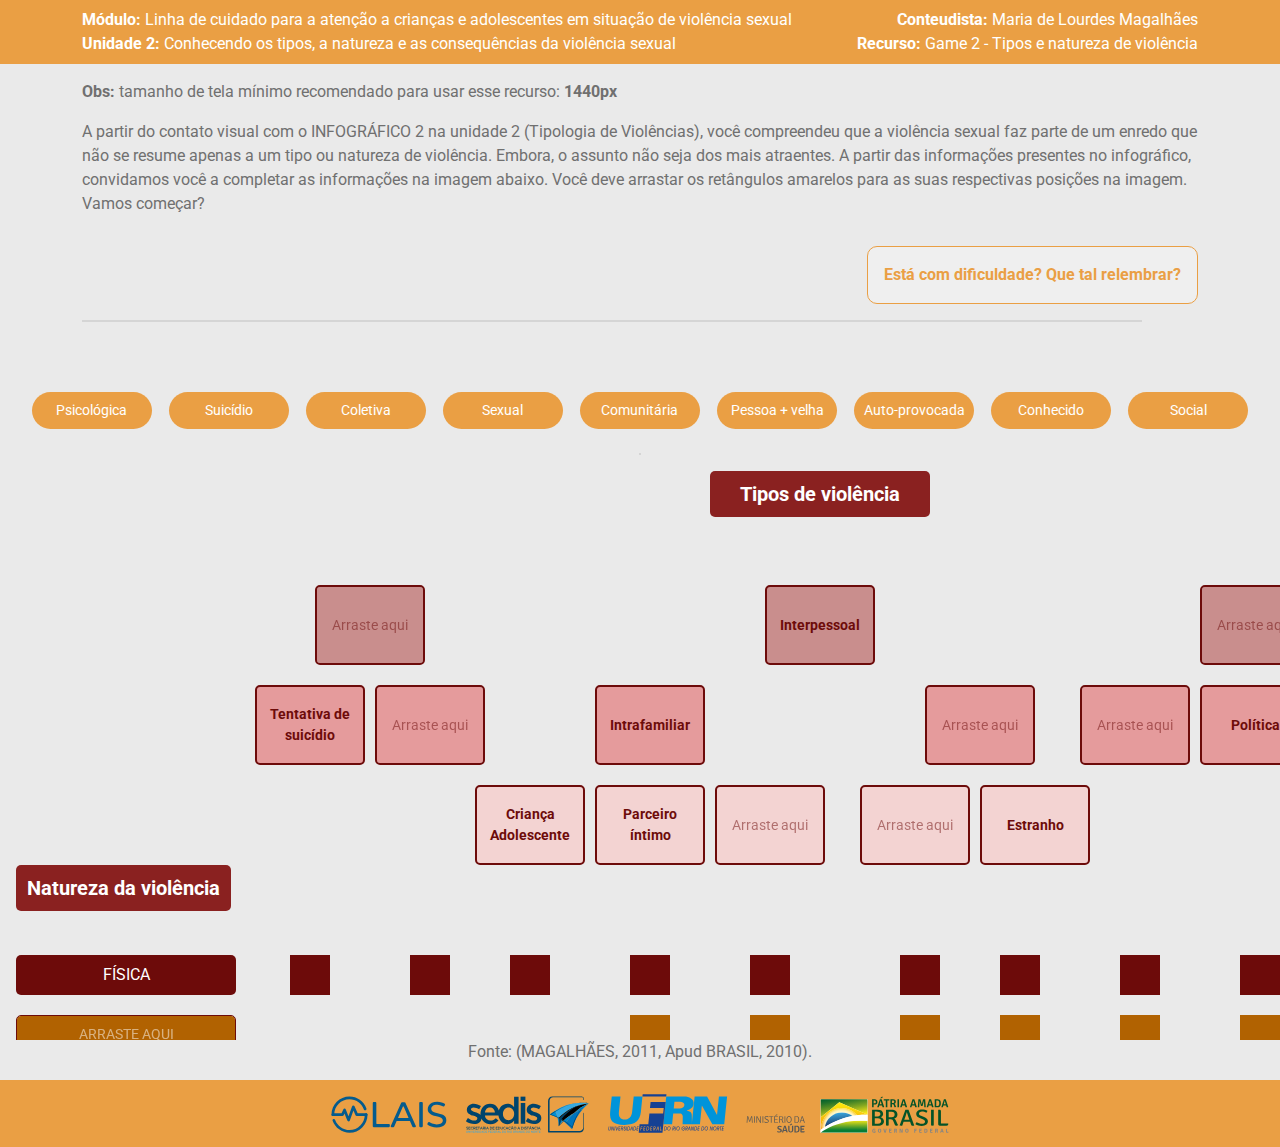
<file: index.html>
<!DOCTYPE htms>
<htms lang="en">

  <head>
    <meta charset="UTF-8" />
    <meta name="viewport" content="width=device-width, initial-scale=1.0" />
    <meta http-equiv="X-UA-Compatible" content="ie=edge" />
    <title>Linha de cuidado</title>
    <link rel="stylesheet" href="bootstrap/css/bootstrap.min.css" />
    <link rel="stylesheet" href="css/main.min.css" />
  </head>

  <body>
    <div class="navbar">
      <div class="container">
        <span>
          <strong>Módulo:</strong>
          Linha de cuidado para a atenção a crianças e adolescentes em situação de violência sexual
        </span>
        <span>
          <strong>
            Conteudista:
          </strong>
          Maria de Lourdes Magalhães
        </span>
        <span>
          <strong>
            Unidade 2:
          </strong>
          Conhecendo os tipos, a natureza e as consequências da violência sexual
        </span>
        <span>
          <strong>
            Recurso:
          </strong>
          Game 2 - Tipos e natureza de violência
        </span>
      </div>
    </div>
    <section class="mainPanel">
      <div class="container mt-3">
        <p class="obs"><strong>Obs:</strong> tamanho de tela mínimo recomendado para usar esse recurso:
          <strong>1440px</strong>
        </p>
        <p class="obs">
          A partir do contato visual com o INFOGRÁFICO 2 na unidade 2 (Tipologia de Violências), você compreendeu que a
          violência sexual faz parte de um enredo que não se resume apenas a um tipo ou natureza de violência. Embora, o
          assunto não seja dos mais atraentes. A partir das informações presentes no infográfico, convidamos você a
          completar as informações na imagem abaixo. Você deve arrastar os retângulos amarelos para as suas respectivas
          posições na imagem. Vamos começar?
        </p>
        <div class="d-flex justify-content-between align-items-baseline">
          <h4 class="panel-title"></h4>
          <button type="button" class="open" onclick="openModal();" id="modal3">Está com dificuldade? Que tal
            relembrar?</button>
        </div>
        <hr class="h-line" />
        <div class="score-panel">
          <span class="ncards-panel">Títulos:<span class="ms-2" id="number-card">9</span>/9</span>
          <span class="score">Acertos: <span class="ms-2" id="actual-score">0</span>/9</span>
        </div>
      </div>
      <section class="">
        <section class="titulos col">
          <div class="title-card" draggable="true" name="01">
            <span>
              Psicológica
            </span>
          </div>
          <div class="title-card" draggable="true" name="02">
            <span>
              Suicídio
            </span>
          </div>
          <div class="title-card" draggable="true" name="03">
            <span>
              Coletiva
            </span>
          </div>
          <div class="title-card" draggable="true" name="04">
            <span>
              Sexual
            </span>
          </div>
          <div class="title-card" draggable="true" name="05">
            <span>
              Comunitária
            </span>
          </div>
          <div class="title-card" draggable="true" name="06">
            <span>
              Pessoa + velha
            </span>
          </div>
          <div class="title-card" draggable="true" name="07">
            <span>
              Auto-provocada
            </span>
          </div>
          <div class="title-card" draggable="true" name="08">
            <span>
              Conhecido
            </span>
          </div>
          <div class="title-card" draggable="true" name="09">
            <span>
              Social
            </span>
          </div>
        </section>
        <div class="v-line"></div>
        <section class="conteudos">
          <div class="titulo1">
            <span>
              <h2>Tipos de violência</h2>
            </span>
          </div>
          <div class="titulo2">
            <span>
              <h2>Natureza da violência</h2>
            </span>
          </div>
          <div class="card-conteudo a1 empty" name="07">
            <span id="tip07">
              Arraste aqui
            </span>
          </div>
          <div class="card-conteudo a2">
            <span>
              <p>Interpessoal</p>
            </span>
          </div>
          <div class="card-conteudo a3 empty" name="03">
            <span id="tip03">
              Arraste aqui
            </span>
          </div>
          <div class="card-conteudo b1">
            <span>
              <p>Tentativa de suicídio</p>
            </span>
          </div>
          <div class="card-conteudo b2 empty" name="02">
            <span id="tip02">
              Arraste aqui
            </span>
          </div>
          <div class="card-conteudo b3">
            <span>
              <p>Intrafamiliar</p>
            </span>
          </div>
          <div class="card-conteudo b4 empty" name="05">
            <span id="tip05">
              Arraste aqui
            </span>
          </div>
          <div class="card-conteudo b5 empty" name="09">
            <span id="tip09">
              Arraste aqui
            </span>
          </div>
          <div class="card-conteudo b6">
            <span>
              <p>Política</p>
            </span>
          </div>
          <div class="card-conteudo b7">
            <span>
              <p>Econômica</p>
            </span>
          </div>
          <div class="card-conteudo c1">
            <span>
              <p>Criança Adolescente</p>
            </span>
          </div>
          <div class="card-conteudo c2">
            <span>
              <p>Parceiro íntimo</p>
            </span>
          </div>
          <div class="card-conteudo c3 empty" name="06">
            <span id="tip06">
              Arraste aqui
            </span>
          </div>
          <div class="card-conteudo c4 empty" name="08">
            <span id="tip08">
              Arraste aqui
            </span>
          </div>
          <div class="card-conteudo c5">
            <span>
              <p>Estranho</p>
            </span>
          </div>
          <div class="card-conteudo d1">
            <span>
              <p>Física</p>
            </span>
          </div>
          <div class="card-conteudo d2 empty" name="04">
            <span id="tip04">
              Arraste aqui
            </span>
          </div>
          <div class="card-conteudo d3 empty" name="01">
            <span id="tip01">
              Arraste aqui
            </span>
          </div>
          <div class="card-conteudo d4">
            <span>
              <p>Negligência/ abandono</p>
            </span>
          </div>
          <span class="square s10"></span>
          <span class="square s11"></span>
          <span class="square s12"></span>
          <span class="square s13"></span>
          <span class="square s14"></span>
          <span class="square s15"></span>
          <span class="square s16"></span>
          <span class="square s17"></span>
          <span class="square s18"></span>
          <span class="square s19"></span>


          <span class="square s22"></span>
          <span class="square s23"></span>
          <span class="square s24"></span>
          <span class="square s25"></span>
          <span class="square s26"></span>
          <span class="square s27"></span>
          <span class="square s28"></span>
          <span class="square s29"></span>

          <span class="square s30"></span>
          <span class="square s31"></span>
          <span class="square s32"></span>
          <span class="square s33"></span>
          <span class="square s34"></span>
          <span class="square s35"></span>
          <span class="square s36"></span>
          <span class="square s37"></span>
          <span class="square s38"></span>
          <span class="square s39"></span>

          <span class="square s40"></span>
          <span class="square s41"></span>
          <span class="square s42"></span>
          <span class="square s43"></span>
          <span class="square s44"></span>
          <span class="square s45"></span>
          <span class="square s46"></span>
          <span class="square s47"></span>
          <span class="square s48"></span>
          <span class="square s49"></span>


        </section>
      </section>

    </section>
    <section class="footer">
      <p>Fonte: (MAGALHÃES, 2011, Apud BRASIL, 2010). </p>

      <div class="d-flex justify-content-center align-items-center">
        <img src="logos.svg" alt="">
      </div>
    </section>
    <div class="modal" tabindex="-1" role="dialog" id="myModal">
      <div class="modal-dialog" role="document">
        <div class="modal-content">
          <div class="modal-header">
            <h5 class="modal-title">Parabéns! Você completou!</h5>
            <button type="button" class="close" data-dismiss="modal" aria-label="Close" onclick="close();" id="close">
              <span aria-hidden="false">&times;</span>
            </button>
          </div>
          <div class="modal-footer">
            <button type="button" class="btn btn-secondary" data-dismiss="modal" onclick="close();" id="close1">
              Fechar
            </button>
          </div>
        </div>
      </div>
    </div>

    <div class="modal" tabindex="-2" role="dialog" id="myModal-again">
      <div class="modal-dialog" role="document">
        <div class="modal-content">
          <div class="modal-header">
            <h5 class="modal-title">Quase lá!</h5>
            <button type="button" class="close" data-dismiss="modal" aria-label="Close" onclick="close_again();"
              id="close-again">
              <span aria-hidden="false">&times;</span>
            </button>
          </div>
          <div class="modal-body">
            <p>
              Você ainda não acertou todas.
              Tente novamente.
            </p>
          </div>
          <div class="modal-footer">
            <button type="button" class="btn btn-secondary" data-dismiss="modal" onclick="close_again();"
              id="close1-again">
              Fechar
            </button>
          </div>
        </div>
      </div>
    </div>

    <div class="modal" tabindex="-3" role="dialog" id="checkMap">
      <div class="modal-dialog" role="document">
        <div class="modal-content">
          <div class="modal-header">
            <h5 class="modal-title">Reveja o mapa</h5>
            <button type="button" class="close" data-dismiss="modal" aria-label="Close" onclick="close_three();"
              id="close3">
              <span aria-hidden="false">&times;</span>
            </button>
          </div>
          <div class="modal-body">
            <section class="conteudos">
              <div class="titulo1">
                <span>
                  <h2>Tipos de violência</h2>
                </span>
              </div>
              <div class="titulo2">
                <span>
                  <h2>Natureza da violência</h2>
                </span>
              </div>
              <div class="card-conteudo a1">
                <span>
                  <p>Autoprovocada</p>
                </span>
              </div>
              <div class="card-conteudo a2">
                <span>
                  <p>Interpessoal</p>
                </span>
              </div>
              <div class="card-conteudo a3">
                <span>
                  <p>Coletiva</p>
                </span>
              </div>
              <div class="card-conteudo b1">
                <span>
                  <p>Tentativa de suicídio</p>
                </span>
              </div>
              <div class="card-conteudo b2">
                <span>
                  <p>Suicídio</p>
                </span>
              </div>
              <div class="card-conteudo b3">
                <span>
                  <p>Intrafamiliar</p>
                </span>
              </div>
              <div class="card-conteudo b4">
                <span>
                  <p>Comunitária</p>
                </span>
              </div>
              <div class="card-conteudo b5">
                <span>
                  <p>Social</p>
                </span>
              </div>
              <div class="card-conteudo b6">
                <span>
                  <p>Política</p>
                </span>
              </div>
              <div class="card-conteudo b7">
                <span>
                  <p>Econômica</p>
                </span>
              </div>
              <div class="card-conteudo c1">
                <span>
                  <p>Criança Adolescente</p>
                </span>
              </div>
              <div class="card-conteudo c2">
                <span>
                  <p>Parceiro íntimo</p>
                </span>
              </div>
              <div class="card-conteudo c3">
                <span>
                  <p>Pessoa + velha</p>
                </span>
              </div>
              <div class="card-conteudo c4">
                <span>
                  <p>Conhecido</p>
                </span>
              </div>
              <div class="card-conteudo c5">
                <span>
                  <p>Estranho</p>
                </span>
              </div>
              <div class="card-conteudo d1">
                <span>
                  <p>Física</p>
                </span>
              </div>
              <div class="card-conteudo d2">
                <span>
                  <p>Sexual</p>
                </span>
              </div>
              <div class="card-conteudo d3">
                <span>
                  <p>Psicológica</p>
                </span>
              </div>
              <div class="card-conteudo d4">
                <span>
                  <p>Negligência/ abandono</p>
                </span>
              </div>
              <span class="square s10"></span>
              <span class="square s11"></span>
              <span class="square s12"></span>
              <span class="square s13"></span>
              <span class="square s14"></span>
              <span class="square s15"></span>
              <span class="square s16"></span>
              <span class="square s17"></span>
              <span class="square s18"></span>
              <span class="square s19"></span>


              <span class="square s22"></span>
              <span class="square s23"></span>
              <span class="square s24"></span>
              <span class="square s25"></span>
              <span class="square s26"></span>
              <span class="square s27"></span>
              <span class="square s28"></span>
              <span class="square s29"></span>

              <span class="square s30"></span>
              <span class="square s31"></span>
              <span class="square s32"></span>
              <span class="square s33"></span>
              <span class="square s34"></span>
              <span class="square s35"></span>
              <span class="square s36"></span>
              <span class="square s37"></span>
              <span class="square s38"></span>
              <span class="square s39"></span>

              <span class="square s40"></span>
              <span class="square s41"></span>
              <span class="square s42"></span>
              <span class="square s43"></span>
              <span class="square s44"></span>
              <span class="square s45"></span>
              <span class="square s46"></span>
              <span class="square s47"></span>
              <span class="square s48"></span>
              <span class="square s49"></span>


            </section>
          </div>
        </div>
      </div>
    </div>
  </body>
  <script src="js/jquery/jquery.min.js"></script>
  <script src="bootstrap/js/bootstrap.bundle.min.js"></script>
  <script src="js/main.js"></script>
  <script>
    document.getElementById("close").onclick = close;
    document.getElementById("close1").onclick = close;
    function close() {
      const modal = document.querySelector("#myModal");
      modal.remove("show");
      modal.setAttribute("aria-hidden", "true");
      modal.setAttribute("style", "display: none");
      //location.reload();
    }
    document.getElementById("close-again").onclick = close_again;
    document.getElementById("close1-again").onclick = close_again;
    function close_again() {
      const modal = document.querySelector("#myModal-again");
      modal.className = "modal";
      modal.setAttribute("aria-hidden", "true");
      modal.setAttribute("style", "display: none");
    }

    //document.getElementById("modal3").onclick = openModal();
    //document.getElementById("close3").onclick = close_three();
    function close_three() {
      const modal = document.querySelector("#checkMap");
      modal.className = "modal";
      modal.setAttribute("aria-hidden", "true");
      modal.setAttribute("style", "display: none");
    }
    function openModal() {
      const modal3 = document.querySelector("#checkMap");
      console.log(modal3);
      modal3.className += " show";
      modal3.setAttribute("aria-hidden", "false");
      modal3.setAttribute("style", "display: block");
    }
  </script>

</htms>
</file>
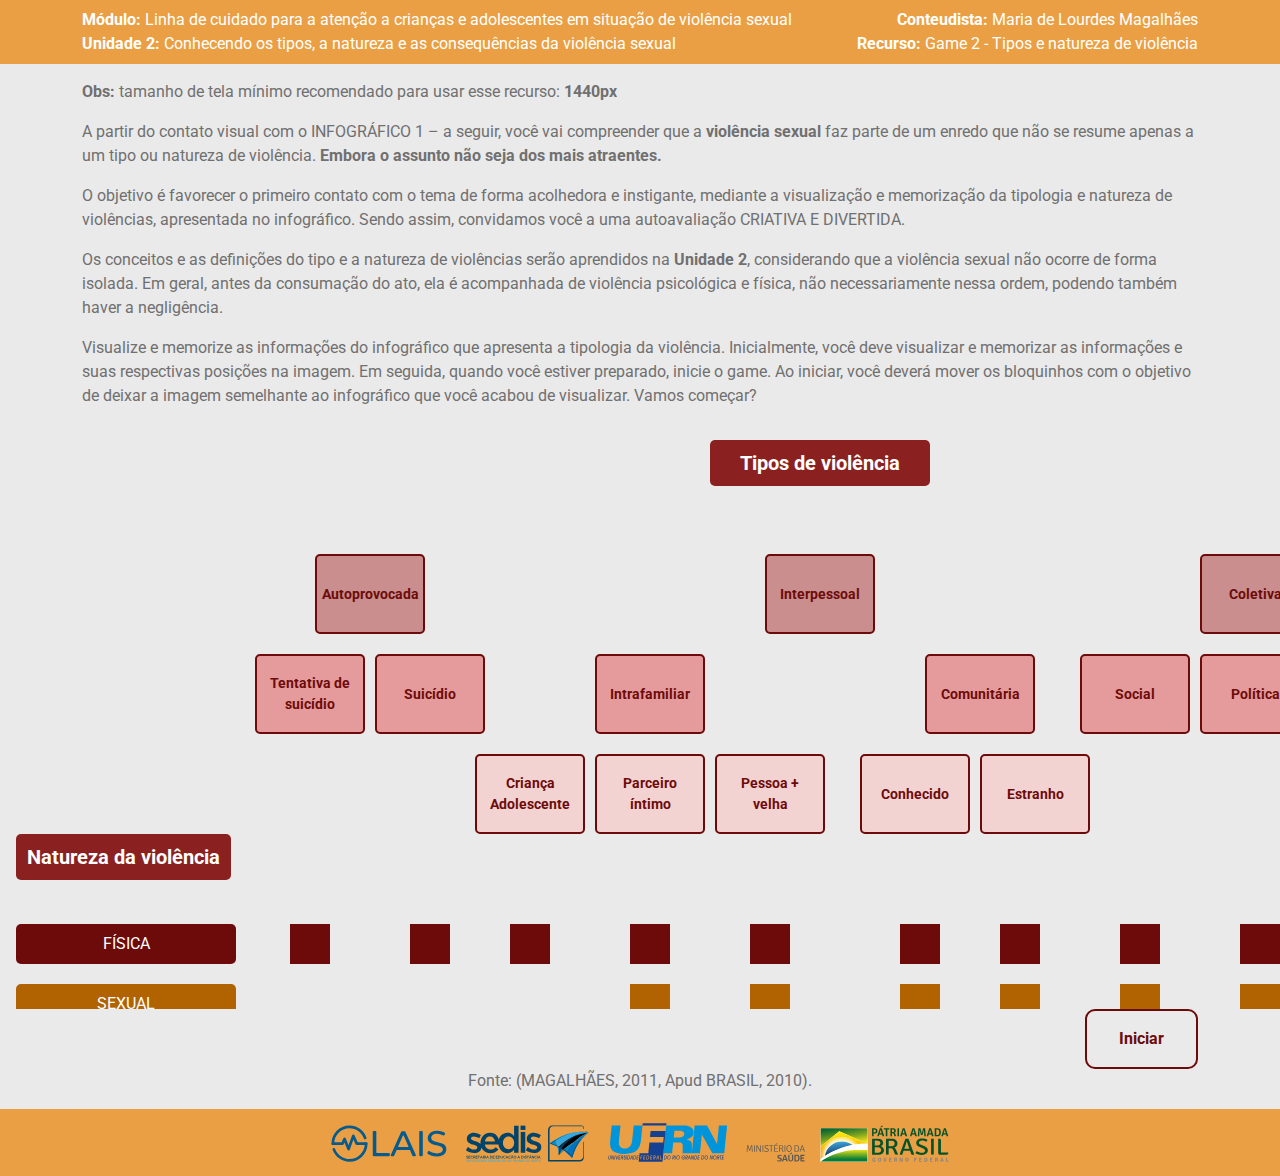
<file: inicio.html>
<!DOCTYPE html>
<html lang="en">

<head>
    <meta charset="UTF-8" />
    <meta name="viewport" content="width=device-width, initial-scale=1.0" />
    <meta http-equiv="X-UA-Compatible" content="ie=edge" />
    <title>Linha de cuidado</title>
    <link rel="stylesheet" href="bootstrap/css/bootstrap.min.css" />
    <link rel="stylesheet" href="css/main.min.css" />
</head>

<body>
    <div class="navbar">
        <div class="container">
            <span>
                <strong>Módulo:</strong>
                Linha de cuidado para a atenção a crianças e adolescentes em situação de violência sexual
            </span>
            <span>
                <strong>
                    Conteudista:
                </strong>
                Maria de Lourdes Magalhães
            </span>
            <span>
                <strong>
                    Unidade 2:
                </strong>
                Conhecendo os tipos, a natureza e as consequências da violência sexual
            </span>
            <span>
                <strong>
                    Recurso:
                </strong>
                Game 2 - Tipos e natureza de violência
            </span>
        </div>
    </div>

    <section class="instructions container pt-3">
        <p class=""><strong>Obs:</strong> tamanho de tela mínimo recomendado para usar esse recurso:
            <strong>1440px</strong>
        </p>
        <p>A partir do contato visual com o INFOGRÁFICO 1 – a seguir, você vai compreender que a <b>violência sexual</b>
            faz parte de um enredo que não se resume apenas a um tipo ou natureza de violência.
            <b>Embora o assunto não seja dos mais atraentes.</b>
        </p>
        <p>
            O objetivo é favorecer o primeiro contato com o tema de forma acolhedora e instigante,
            mediante a visualização e memorização da tipologia e natureza de violências, apresentada no infográfico.
            Sendo assim, convidamos você a uma autoavaliação CRIATIVA E DIVERTIDA.
        </p>
        <p>
            Os conceitos e as definições do tipo e a natureza de violências serão aprendidos na <b>Unidade 2</b>,
            considerando que a violência sexual não ocorre de forma isolada. Em geral, antes da consumação do ato,
            ela é acompanhada de violência psicológica e física, não necessariamente nessa ordem, podendo também haver a
            negligência.
        </p>
        <p>
            Visualize e memorize as informações do infográfico que apresenta a tipologia da violência.
            Inicialmente, você deve visualizar e memorizar as informações e suas respectivas posições na imagem.
            Em seguida, quando você estiver preparado, inicie o game.
            Ao iniciar, você deverá mover os bloquinhos com o objetivo de deixar a imagem semelhante ao
            infográfico que você acabou de visualizar. Vamos começar?
        </p>
    </section>

    <section class="conteudos">
        <div class="titulo1">
            <span>
                <h2>Tipos de violência</h2>
            </span>
        </div>
        <div class="titulo2">
            <span>
                <h2>Natureza da violência</h2>
            </span>
        </div>
        <div class="card-conteudo a1">
            <span>
                <p>Autoprovocada</p>
            </span>
        </div>
        <div class="card-conteudo a2">
            <span>
                <p>Interpessoal</p>
            </span>
        </div>
        <div class="card-conteudo a3">
            <span>
                <p>Coletiva</p>
            </span>
        </div>
        <div class="card-conteudo b1">
            <span>
                <p>Tentativa de suicídio</p>
            </span>
        </div>
        <div class="card-conteudo b2">
            <span>
                <p>Suicídio</p>
            </span>
        </div>
        <div class="card-conteudo b3">
            <span>
                <p>Intrafamiliar</p>
            </span>
        </div>
        <div class="card-conteudo b4">
            <span>
                <p>Comunitária</p>
            </span>
        </div>
        <div class="card-conteudo b5">
            <span>
                <p>Social</p>
            </span>
        </div>
        <div class="card-conteudo b6">
            <span>
                <p>Política</p>
            </span>
        </div>
        <div class="card-conteudo b7">
            <span>
                <p>Econômica</p>
            </span>
        </div>
        <div class="card-conteudo c1">
            <span>
                <p>Criança Adolescente</p>
            </span>
        </div>
        <div class="card-conteudo c2">
            <span>
                <p>Parceiro íntimo</p>
            </span>
        </div>
        <div class="card-conteudo c3">
            <span>
                <p>Pessoa + velha</p>
            </span>
        </div>
        <div class="card-conteudo c4">
            <span>
                <p>Conhecido</p>
            </span>
        </div>
        <div class="card-conteudo c5">
            <span>
                <p>Estranho</p>
            </span>
        </div>
        <div class="card-conteudo d1">
            <span>
                <p>Física</p>
            </span>
        </div>
        <div class="card-conteudo d2">
            <span>
                <p>Sexual</p>
            </span>
        </div>
        <div class="card-conteudo d3">
            <span>
                <p>Psicológica</p>
            </span>
        </div>
        <div class="card-conteudo d4">
            <span>
                <p>Negligência/ abandono</p>
            </span>
        </div>
        <span class="square s10"></span>
        <span class="square s11"></span>
        <span class="square s12"></span>
        <span class="square s13"></span>
        <span class="square s14"></span>
        <span class="square s15"></span>
        <span class="square s16"></span>
        <span class="square s17"></span>
        <span class="square s18"></span>
        <span class="square s19"></span>


        <span class="square s22"></span>
        <span class="square s23"></span>
        <span class="square s24"></span>
        <span class="square s25"></span>
        <span class="square s26"></span>
        <span class="square s27"></span>
        <span class="square s28"></span>
        <span class="square s29"></span>

        <span class="square s30"></span>
        <span class="square s31"></span>
        <span class="square s32"></span>
        <span class="square s33"></span>
        <span class="square s34"></span>
        <span class="square s35"></span>
        <span class="square s36"></span>
        <span class="square s37"></span>
        <span class="square s38"></span>
        <span class="square s39"></span>

        <span class="square s40"></span>
        <span class="square s41"></span>
        <span class="square s42"></span>
        <span class="square s43"></span>
        <span class="square s44"></span>
        <span class="square s45"></span>
        <span class="square s46"></span>
        <span class="square s47"></span>
        <span class="square s48"></span>
        <span class="square s49"></span>


    </section>
    <section class="container">

        <section class="start d-flex justify-content-end">
            <a href="index.html">Iniciar</a>
        </section>
    </section>
    <section class="footer">
        <p>Fonte: (MAGALHÃES, 2011, Apud BRASIL, 2010). </p>

        <div class="d-flex justify-content-center align-items-center">
            <img src="logos.svg" alt="">
        </div>
    </section>

</body>

</html>
</file>
<file: css/main.min.css>
@import url('https://fonts.googleapis.com/css2?family=Roboto:ital,wght@0,100;0,300;0,400;0,500;0,700;0,900;1,100;1,300;1,400;1,500;1,700;1,900&display=swap');

:root {
    --color1: #EA9F44;
    --color2: #8A2120;
    --color3: #6D0B0A;
    --color4: #B16201;
    --color5: #EA8000;
    --color6: #c98e8d;
    --color7: #e59b9c;
    --color8: #f3d3d2;
}

* {
    font-family: 'Roboto', sans-serif !important;
    font-size: 16px
}

body {
    background-color: #eaeaea;
}

.navbar {
    background: var(--color1);
    color: white;
}

#checkMap .modal-dialog {
    --bs-modal-width: 95vw !important;
    height: auto
}

.mainPanel {
    width: 100% !important;
}

.panel-title {
    margin-top: 2em;
    color: #707070
}

.obs {
    color: #707070
}

.h-line {
    width: 95%;
    border: .5px solid #d5d5d5;
    opacity: 1
}

.v-line {
    margin: 0 auto;
    width: 1px;
    border: .5px solid #d5d5d5
}

.open {
    border-radius: 10px;
    border: 1px solid var(--color1);
    color: var(--color1);
    padding: 1em;
    font-weight: bold;
    cursor: pointer
}

.open:hover {
    background-color: var(--color1);
    color: #eaeaea;
    box-shadow: 0 .5em .5em rgba(0, 0, 0, .3)
}

.open:focus {
    outline: none;
    box-shadow: 0 .5em .5em rgba(0, 0, 0, .3)
}

.score-panel {
    display: none;
    width: 70%;
    display: flex;
    height: 30px;
    justify-content: space-between;
    align-items: center
}

.score {
    display: none;
    visibility: hidden;
    text-align: center;
    font-size: 1.5rem;
    color: var(--color1)
}

.score:last-child {
    align-self: center
}

.ncards-panel {
    display: none;
    color: var(--color1);
    font-size: 1.5rem
}

#number-card {
    display: none;
    font-size: 1.5rem
}

#actual-score {
    display: none;
    color: var(--color1);
    font-size: 1.5rem
}

.start {
    margin-top: 0 !important;
}

.instructions p {
    color: #707070
}

.footer {
    color: #707070;
    display: flex;
    flex-direction: column
}

.footer p {
    text-align: center
}

.start a {
    align-self: flex-end;
    padding: 1em 2em;
    text-decoration: none;
    border: 2px solid var(--color3);
    border-radius: 10px;
    color: var(--color3);
    font-weight: bolder
}

.start a:hover {
    background-color: var(--color3);
    color: #eaeaea;
    box-shadow: 0 .5em .5em rgba(0, 0, 0, .3)
}

.win {
    background-color: #5db85d !important
}

.hidden {
    visibility: hidden
}

.conteudos {
    overflow-y: auto;
    overflow-x: scroll;
    padding: 1em 1em;
    position: relative;
    min-height: 100vh;
}

.conteudos::-webkit-scrollbar {
    width: 1px;
    border: 1px solid #dfdede
}

.conteudos::-webkit-scrollbar-track {
    border-radius: 0;
    background: #eaeaea
}

.conteudos::-webkit-scrollbar-thumb {
    border-radius: 8px;
    background: #b0b0b0
}

.titulo1,
.titulo2 {
    position: absolute;
    padding: .7em;
    background-color: var(--color2);
    border-radius: 5px;
    color: #fff;
}

.titulo1 h2,
.titulo2 h2 {
    font-size: 20px;
    margin: 0;
    font-weight: bold;
    text-align: center;
}

.empty {
    align-self: center;
    background: #fff 0% 0% no-repeat padding-box;
    border: 1px solid var(--color3);
    text-align: center;
    position: absolute;
    top: inherit;
    left: inherit
}

.card-conteudo.empty span {
    font-size: 14px;
    opacity: 0.5;
    color: var(--color3);
}

.conteudoHover {
    transform: scale(1.05)
}

.hovered {
    border-style: dashed;
    background: rgba(0, 0, 0, .1);
    transform: scale(1.1);
    transition-duration: 1s
}

@media screen and (max-width: 1366px) {
    .conteudos {
        margin: 0 !important;
        min-height: 65vh
    }
}

.titulos {
    background-color: #eaeaea;
    z-index: 10;
    display: flex;
    width: 100% !important;
    overflow-y: auto;
    position: -webkit-sticky;
    position: sticky;
    top: 0;
    padding: 1em 1em
}

.titulos span {
    font-size: 14px;
}

.title-card:not(:first-child) {
    margin-left: 0.1em !important;
}

.footer img {
    width: 75%;
}

.titulos::-webkit-scrollbar {
    width: 12px;
    background: #eaeaea !important;
    box-shadow: 0 0 1px rgba(0, 0, 0, .1)
}

.titulos::-webkit-scrollbar-thumb {
    border: 5px;
    border-radius: 20px;
    background: #a5a5a594 !important
}

.centralize {
    display: flex !important;
    flex-direction: column;
    align-items: flex-end !important;
    justify-content: center !important;
    animation: sDown 1s !important
}

@keyframes sDown {
    from {
        opacity: 0;
        visibility: hidden;
        transform: translateY(-50px)
    }

    to {
        opacity: 1;
        visibility: visible;
        transform: translateY(0)
    }
}

.title-card[draggable=true] {
    text-align: center;
    background-color: var(--color1);
    border-radius: 20px;
    padding: .5em 0;
    cursor: move;
    margin: .5em auto;
    animation: fade .5s linear forwards;
    width: 120px
}

.title-card[draggable=true] span {
    margin: 0 auto;
    color: #fff;
}

.title-card[draggable=true]:hover {
    box-shadow: 0 .5em .5em rgba(0, 0, 0, .3);
    transition-duration: .6s
}

.title-card:not([draggable]) {
    margin: 2em auto;
    animation: fade .5s linear forwards;
    background-color: #5db85d !important;
    border-radius: 20px;
    padding: 1.5em 1.5em
}

.title-card:not([draggable]) span {
    margin: 0 auto;
    color: #fff
}

#removeSpan {
    min-width: 50px;
    min-height: 40px
}

#removeSpan span[id] {
    display: none
}

#removeSpan .title-card {
    margin: 0;
    background-color: transparent;
    border-radius: 10px;
    padding: 0;
    width: inherit
}

#removeSpan .title-card span {
    opacity: 1;
    color: var(--color3)
}

.cont {
    background: #eaeaea !important
}

.hoverTitulos {
    opacity: .6;
    transition-duration: 1s
}

.invisible {
    display: none
}

.titulo2 {
    top: 410px;
}

.titulo1 {
    left: 710px;
}

.card-conteudo {
    position: absolute;
    padding-bottom: 1.5em;
    padding: .5em .5em;
    border-radius: 5px !important;
    display: flex;
    justify-content: center;
    align-items: center;
}

.card-conteudo p {
    margin-bottom: 0;
}

.card-conteudo:not(.d1, .d2, .d3, .d4) {
    width: 110px !important;
    height: 80px !important;
    border: 2px solid var(--color3) !important;
}

.card-conteudo:not(.d1, .d2, .d3, .d4) p {
    font-size: 14px;
    color: var(--color3) !important;
    font-weight: bold;
    text-align: center;
}

.a1,
.a2,
.a3 {
    top: 130px;
    background-color: var(--color6) !important;
}

.a1 {
    left: 315px;
}

.a2 {
    left: 765px;
}

.a3,
.b6 {
    left: 1200px;
}

.b1,
.b2,
.b3,
.b4,
.b5,
.b6,
.b7 {
    top: 230px;
    background-color: var(--color7) !important;
}

.b1 {
    left: 255px;
}

.b2 {
    left: 375px;
}

.b3,
.c2 {
    left: 595px;
}

.b4 {
    left: 925px;
}

.b5 {
    left: 1080px;
}

.b7 {
    left: 1320px;
}

.c1,
.c2,
.c3,
.c4,
.c5 {
    top: 330px;
    background-color: var(--color8) !important;
}

.c1 {
    left: 475px;
}

.c3 {
    left: 715px;
}

.c4 {
    left: 860px;
}

.c5 {
    left: 980px;
}

#myModal {
    animation: fade .5s
}

.square {
    width: 40px;
    height: 40px;
    position: absolute;
}

.titulo1,
.d1,
.d2,
.d3,
.d4 {
    width: 220px;
}

.d1 p,
.d2 p,
.d2 span,
.d3 p,
.d3 span,
.d4 p {
    color: white !important;
    text-transform: uppercase;
}

.d1,
.s10,
.s11,
.s12,
.s13,
.s14,
.s15,
.s16,
.s17,
.s18,
.s19 {
    background-color: var(--color3);
    top: 500px;
}

.d2,
.s23,
.s24,
.s25,
.s26,
.s27,
.s28,
.s29 {
    background-color: var(--color4);
    top: 560px;
}

.d3,
.s30,
.s31,
.s32,
.s33,
.s34,
.s35,
.s36,
.s37,
.s38,
.s39 {
    background-color: var(--color5);
    top: 620px;
}

.d4,
.s40,
.s41,
.s42,
.s43,
.s44,
.s45,
.s46,
.s47,
.s48,
.s49 {
    background-color: var(--color1);
    top: 680px;
}

.s10,
.s30,
.s40 {
    left: 290px;
}

.s11,
.s31,
.s41 {

    left: 410px;
}

.s12,
.s22,
.s32,
.s42 {
    left: 510px;
}

.s13,
.s23,
.s33,
.s43 {
    left: 630px;
}

.s14,
.s24,
.s34,
.s44 {
    left: 750px;
}

.s15,
.s25,
.s35,
.s45 {
    left: 900px;
}

.s16,
.s26,
.s36,
.s46 {
    left: 1000px;
}

.s17,
.s27,
.s37,
.s47 {
    left: 1120px;
}

.s18,
.s28,
.s38,
.s48 {
    left: 1240px
}

.s19,
.s29,
.s39,
.s49 {
    left: 1360px
}

@keyframes fade {
    from {
        opacity: 0;
        visibility: hidden;
        transform: translateY(5px)
    }

    to {
        opacity: 1;
        visibility: visible;
        transform: translateY(0)
    }
}

.cardFadeOut {
    animation: cardFadeOut 2s
}

@keyframes cardFadeOut {
    from {
        opacity: 1;
        visibility: visible;
        transform: scale(1)
    }

    to {
        opacity: 0;
        scale: 0;
        visibility: hidden
    }
}

@media screen and (max-width: 1285px) {
    .titulos {
        overflow-y: auto
    }

    .titulos::-webkit-scrollbar {
        width: 12px;
        background: #eaeaea !important;
        box-shadow: 0 0 1px rgba(0, 0, 0, .1)
    }

    .titulos::-webkit-scrollbar-thumb {
        border: 5px;
        border-radius: 8px;
        background: #a5a5a594 !important
    }
}

@media screen and (max-width: 769px) {
    .titulos {
        width: 100%
    }
}

@media screen and (max-width: 1920px) {
    .titulos {
        overflow-y: auto
    }

    .title-card[draggable=true] {
        max-width: 330px !important
    }
}

.footer div {
    background-color: var(--color1);
}

.footer img {
    width: 50%;
}
</file>
